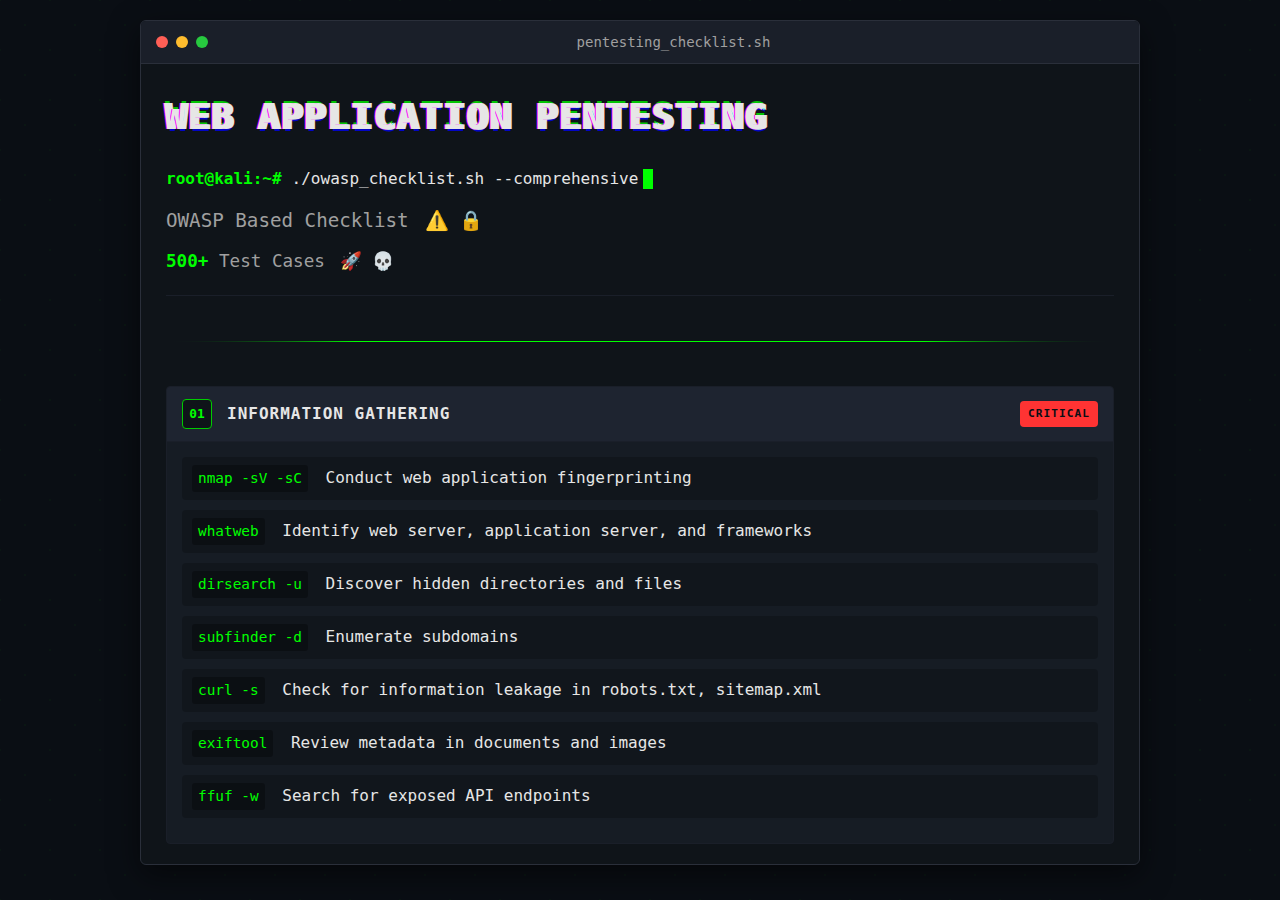
<file: pentestchecklist.html>
<!DOCTYPE html>
<html lang="en">
<head>
    <meta charset="UTF-8">
    <meta name="viewport" content="width=device-width, initial-scale=1.0">
    <title>Web Application Pentesting Checklist</title>
    <link rel="stylesheet" href="styles.css">
    <link rel="shortcut icon" href="logo.png">
</head>
<body>
    <div class="terminal">
        <div class="terminal-header">
            <div class="terminal-buttons">
                <span class="terminal-button"></span>
                <span class="terminal-button"></span>
                <span class="terminal-button"></span>
            </div>
            <div class="terminal-title">pentesting_checklist.sh</div>
        </div>
        
        <div class="terminal-content">
            <div class="container">
                <header>
                    <div class="glitch-wrapper">
                        <h1 class="glitch" data-text="WEB APPLICATION PENTESTING">WEB APPLICATION PENTESTING</h1>
                    </div>
                    <div class="console-line">
                        <span class="console-prompt">root@kali:~#</span>
                        <span class="console-text">./owasp_checklist.sh --comprehensive</span>
                        <span class="console-cursor"></span>
                    </div>
                    <p class="subtitle">OWASP Based Checklist <span class="emoji">⚠️</span><span class="emoji">🔒</span></p>
                    <p class="test-count"><span class="highlight">500+</span> Test Cases <span class="emoji">🚀</span><span class="emoji">💀</span></p>
                </header>

                <div class="matrix-divider"><span></span></div>

                <div class="checklist">
                    <div class="checklist-item active">
                        <div class="checklist-header">
                            <div class="checklist-icon">01</div>
                            <h2>INFORMATION GATHERING</h2>
                            <span class="badge badge-critical">CRITICAL</span>
                        </div>
                        <div class="checklist-content">
                            <ul>
                                <li><span class="command">nmap -sV -sC</span> Conduct web application fingerprinting</li>
                                <li><span class="command">whatweb</span> Identify web server, application server, and frameworks</li>
                                <li><span class="command">dirsearch -u</span> Discover hidden directories and files</li>
                                <li><span class="command">subfinder -d</span> Enumerate subdomains</li>
                                <li><span class="command">curl -s</span> Check for information leakage in robots.txt, sitemap.xml</li>
                                <li><span class="command">exiftool</span> Review metadata in documents and images</li>
                                <li><span class="command">ffuf -w</span> Search for exposed API endpoints</li>
                            </ul>
                        </div>
                    </div>

                    <div class="checklist-item">
                        <div class="checklist-header">
                            <div class="checklist-icon">02</div>
                            <h2>CONFIGURATION & DEPLOYMENT MANAGEMENT</h2>
                            <span class="badge badge-high">HIGH</span>
                        </div>
                        <div class="checklist-content">
                            <ul>
                                <li><span class="command">hydra -L</span> Check for default credentials</li>
                                <li><span class="command">curl -I</span> Test for misconfigured HTTP headers</li>
                                <li><span class="command">nmap -sV</span> Identify unnecessary services running</li>
                                <li><span class="command">retire.js</span> Check for outdated software components</li>
                                <li><span class="command">curl -X OPTIONS</span> Test for insecure HTTP methods</li>
                                <li><span class="command">testssl.sh</span> Verify proper TLS/SSL configuration</li>
                                <li><span class="command">curl -i</span> Check for sensitive information in error messages</li>
                            </ul>
                        </div>
                    </div>

                    <div class="checklist-item">
                        <div class="checklist-header">
                            <div class="checklist-icon">03</div>
                            <h2>IDENTITY MANAGEMENT TESTING</h2>
                            <span class="badge badge-high">HIGH</span>
                        </div>
                        <div class="checklist-content">
                            <ul>
                                <li><span class="command">burpsuite</span> Test user registration process</li>
                                <li><span class="command">ffuf -w</span> Check for account enumeration vulnerabilities</li>
                                <li><span class="command">sqlmap</span> Verify username uniqueness enforcement</li>
                                <li><span class="command">hashcat</span> Test for weak password policy</li>
                                <li><span class="command">burpsuite</span> Check for insecure password recovery mechanisms</li>
                                <li><span class="command">theharvester</span> Test for username/email harvesting</li>
                            </ul>
                        </div>
                    </div>

                    <div class="checklist-item">
                        <div class="checklist-header">
                            <div class="checklist-icon">04</div>
                            <h2>AUTHENTICATION TESTING</h2>
                            <span class="badge badge-critical">CRITICAL</span>
                        </div>
                        <div class="checklist-content">
                            <ul>
                                <li><span class="command">hydra -l -p</span> Test for brute force vulnerabilities</li>
                                <li><span class="command">burpsuite</span> Check for authentication bypass</li>
                                <li><span class="command">owasp zap</span> Test multi-factor authentication</li>
                                <li><span class="command">hashcat -m</span> Verify credential storage security</li>
                                <li><span class="command">cookie-editor</span> Test for remember me functionality</li>
                                <li><span class="command">burpsuite</span> Check for CAPTCHA implementation issues</li>
                                <li><span class="command">curl --cookie</span> Test for logout functionality</li>
                            </ul>
                        </div>
                    </div>

                    <div class="checklist-item">
                        <div class="checklist-header">
                            <div class="checklist-icon">05</div>
                            <h2>AUTHORIZATION TESTING</h2>
                            <span class="badge badge-critical">CRITICAL</span>
                        </div>
                        <div class="checklist-content">
                            <ul>
                                <li><span class="command">burpsuite</span> Test for horizontal privilege escalation</li>
                                <li><span class="command">burpsuite</span> Test for vertical privilege escalation</li>
                                <li><span class="command">curl -H</span> Check for insecure direct object references (IDOR)</li>
                                <li><span class="command">postman</span> Test access control on API endpoints</li>
                                <li><span class="command">burpsuite</span> Verify authorization checks on all sensitive functions</li>
                                <li><span class="command">curl -G</span> Test for path traversal vulnerabilities</li>
                            </ul>
                        </div>
                    </div>

                    <div class="checklist-item">
                        <div class="checklist-header">
                            <div class="checklist-icon">06</div>
                            <h2>SESSION MANAGEMENT TESTING</h2>
                            <span class="badge badge-high">HIGH</span>
                        </div>
                        <div class="checklist-content">
                            <ul>
                                <li><span class="command">burpsuite</span> Test session token generation</li>
                                <li><span class="command">cookie-editor</span> Check for session fixation</li>
                                <li><span class="command">burpsuite</span> Test session timeout implementation</li>
                                <li><span class="command">curl --cookie</span> Verify session termination after logout</li>
                                <li><span class="command">burpsuite</span> Check for concurrent session handling</li>
                                <li><span class="command">xsrfprobe</span> Test for CSRF vulnerabilities</li>
                                <li><span class="command">curl -I</span> Verify cookie security attributes (Secure, HttpOnly, SameSite)</li>
                            </ul>
                        </div>
                    </div>

                    <div class="checklist-item">
                        <div class="checklist-header">
                            <div class="checklist-icon">07</div>
                            <h2>INPUT VALIDATION TESTING</h2>
                            <span class="badge badge-critical">CRITICAL</span>
                        </div>
                        <div class="checklist-content">
                            <ul>
                                <li><span class="command">sqlmap -u</span> Test for SQL injection</li>
                                <li><span class="command">xss-scanner</span> Check for Cross-Site Scripting (XSS)</li>
                                <li><span class="command">commix</span> Test for command injection</li>
                                <li><span class="command">xxeinjector</span> Check for XML injection and XXE</li>
                                <li><span class="command">ldapinjector</span> Test for LDAP injection</li>
                                <li><span class="command">swaks</span> Check for SMTP injection</li>
                                <li><span class="command">burpsuite</span> Test for HTTP parameter pollution</li>
                                <li><span class="command">burpsuite</span> Check for file upload vulnerabilities</li>
                            </ul>
                        </div>
                    </div>

                    <div class="checklist-item">
                        <div class="checklist-header">
                            <div class="checklist-icon">08</div>
                            <h2>ERROR HANDLING TESTING</h2>
                            <span class="badge badge-medium">MEDIUM</span>
                        </div>
                        <div class="checklist-content">
                            <ul>
                                <li><span class="command">curl -i</span> Check for information disclosure in error messages</li>
                                <li><span class="command">burpsuite</span> Test error handling for invalid input</li>
                                <li><span class="command">grep -r</span> Check for stack traces exposure</li>
                                <li><span class="command">curl -v</span> Test for debug mode enabled</li>
                                <li><span class="command">burpsuite</span> Verify proper exception handling</li>
                            </ul>
                        </div>
                    </div>

                    <div class="checklist-item">
                        <div class="checklist-header">
                            <div class="checklist-icon">09</div>
                            <h2>WEAK CRYPTOGRAPHY TESTING</h2>
                            <span class="badge badge-high">HIGH</span>
                        </div>
                        <div class="checklist-content">
                            <ul>
                                <li><span class="command">testssl.sh</span> Check for weak encryption algorithms</li>
                                <li><span class="command">burpsuite</span> Test for insecure random number generation</li>
                                <li><span class="command">keyfinder</span> Verify proper key management</li>
                                <li><span class="command">grep -r</span> Check for hardcoded cryptographic keys</li>
                                <li><span class="command">hashid</span> Test for weak hashing algorithms</li>
                                <li><span class="command">openssl</span> Verify certificate validation</li>
                            </ul>
                        </div>
                    </div>

                    <div class="checklist-item">
                        <div class="checklist-header">
                            <div class="checklist-icon">10</div>
                            <h2>BUSINESS LOGIC TESTING</h2>
                            <span class="badge badge-high">HIGH</span>
                        </div>
                        <div class="checklist-content">
                            <ul>
                                <li><span class="command">burpsuite</span> Test for logic flaws in critical functions</li>
                                <li><span class="command">race-the-web</span> Check for race conditions</li>
                                <li><span class="command">burpsuite</span> Test for feature abuse</li>
                                <li><span class="command">burpsuite</span> Verify transaction integrity</li>
                                <li><span class="command">burpsuite</span> Check for data integrity issues</li>
                                <li><span class="command">burpsuite</span> Test for trust relationships exploitation</li>
                            </ul>
                        </div>
                    </div>

                    <div class="checklist-item">
                        <div class="checklist-header">
                            <div class="checklist-icon">11</div>
                            <h2>CLIENT-SIDE TESTING</h2>
                            <span class="badge badge-medium">MEDIUM</span>
                        </div>
                        <div class="checklist-content">
                            <ul>
                                <li><span class="command">dom-xss-scanner</span> Test for DOM-based XSS</li>
                                <li><span class="command">burpsuite</span> Check for client-side validation bypass</li>
                                <li><span class="command">xsrfprobe</span> Test for Cross-Site Request Forgery (CSRF)</li>
                                <li><span class="command">clickjacking-tester</span> Check for Clickjacking vulnerabilities</li>
                                <li><span class="command">ws-scanner</span> Test for WebSockets security</li>
                                <li><span class="command">html5-scanner</span> Check for HTML5 security issues</li>
                                <li><span class="command">browser-audit</span> Test for client-side storage security</li>
                            </ul>
                        </div>
                    </div>

                    <div class="checklist-item">
                        <div class="checklist-header">
                            <div class="checklist-icon">12</div>
                            <h2>OTHER COMMON ISSUES</h2>
                            <span class="badge badge-medium">MEDIUM</span>
                        </div>
                        <div class="checklist-content">
                            <ul>
                                <li><span class="command">ssrf-tool</span> Check for Server-Side Request Forgery (SSRF)</li>
                                <li><span class="command">open-redirect-scanner</span> Test for Open Redirection</li>
                                <li><span class="command">host-header-injector</span> Check for Host Header Injection</li>
                                <li><span class="command">smuggler</span> Test for HTTP Request Smuggling</li>
                                <li><span class="command">api-fuzzer</span> Check for API security issues</li>
                                <li><span class="command">graphql-scanner</span> Test for GraphQL vulnerabilities</li>
                                <li><span class="command">cloudsploit</span> Check for security misconfigurations in cloud services</li>
                            </ul>
                        </div>
                    </div>
                </div>

                <div class="matrix-divider"><span></span></div>

                <footer>
                    <div class="console-line">
                        <span class="console-prompt">root@kali:~#</span>
                        <span class="console-text">echo "Shaped by: Mayuresh Chaubal"</span>
                    </div>
                    <div class="social-links">
                        <a href="#" class="social-link">[LinkedIn]</a>
                        <a href="#" class="social-link">[GitHub]</a>
                        <a href="#" class="social-link">[HackerOne]</a>
                    </div>
                </footer>
            </div>
        </div>
    </div>

    <script>
        // Toggle checklist items
        document.querySelectorAll('.checklist-header').forEach(header => {
            header.addEventListener('click', () => {
                const item = header.parentElement;
                item.classList.toggle('active');
            });
        });
    </script>
</body>
</html>
</file>
<file: styles.css>
/* Base Styles */
:root {
    --bg-color: #0a0e14;
    --terminal-bg: #0f1419;
    --text-color: #e6e6e6;
    --text-secondary: #a0a0a0;
    --accent-color: #00ff00;
    --accent-secondary: #00cc00;
    --danger-color: #ff3333;
    --warning-color: #ffcc00;
    --info-color: #0099ff;
    --border-color: #1a1f29;
    --highlight-color: #1e2430;
    --terminal-header: #1a1f29;
    --font-mono: 'JetBrains Mono', 'Fira Code', 'Cascadia Code', Consolas, monospace;
}

* {
    margin: 0;
    padding: 0;
    box-sizing: border-box;
}

body {
    font-family: var(--font-mono);
    line-height: 1.6;
    color: var(--text-color);
    background-color: var(--bg-color);
    background-image: 
        radial-gradient(rgba(0, 255, 0, 0.03) 1px, transparent 1px),
        radial-gradient(rgba(0, 255, 0, 0.03) 1px, transparent 1px);
    background-size: 50px 50px;
    background-position: 0 0, 25px 25px;
    padding: 20px;
    min-height: 100vh;
}

/* Terminal Styling */
.terminal {
    max-width: 1000px;
    margin: 0 auto;
    background-color: var(--terminal-bg);
    border-radius: 6px;
    box-shadow: 0 10px 30px rgba(0, 0, 0, 0.5);
    overflow: hidden;
    border: 1px solid #2a2f3a;
}

.terminal-header {
    background-color: var(--terminal-header);
    padding: 10px 15px;
    display: flex;
    align-items: center;
    border-bottom: 1px solid #2a2f3a;
}

.terminal-buttons {
    display: flex;
    gap: 8px;
    margin-right: 15px;
}

.terminal-button {
    width: 12px;
    height: 12px;
    border-radius: 50%;
    display: inline-block;
}

.terminal-button:nth-child(1) {
    background-color: #ff5f56;
}

.terminal-button:nth-child(2) {
    background-color: #ffbd2e;
}

.terminal-button:nth-child(3) {
    background-color: #27c93f;
}

.terminal-title {
    color: var(--text-secondary);
    font-size: 14px;
    flex-grow: 1;
    text-align: center;
}

.terminal-content {
    padding: 25px;
    overflow-y: auto;
    max-height: calc(100vh - 100px);
}

/* Container */
.container {
    width: 100%;
}

/* Header */
header {
    margin-bottom: 30px;
    border-bottom: 1px solid var(--border-color);
    padding-bottom: 20px;
}

.glitch-wrapper {
    margin-bottom: 20px;
}

.glitch {
    font-size: 2.2rem;
    font-weight: 700;
    text-transform: uppercase;
    position: relative;
    text-shadow: 0.05em 0 0 rgba(255, 0, 0, 0.75),
                -0.025em -0.05em 0 rgba(0, 255, 0, 0.75),
                0.025em 0.05em 0 rgba(0, 0, 255, 0.75);
    animation: glitch 2s infinite;
    letter-spacing: 2px;
}

.glitch::before,
.glitch::after {
    content: attr(data-text);
    position: absolute;
    top: 0;
    left: 0;
    width: 100%;
    height: 100%;
}

.glitch::before {
    left: 2px;
    text-shadow: -1px 0 #00ffff;
    animation: glitch-anim 2s infinite linear alternate-reverse;
}

.glitch::after {
    left: -2px;
    text-shadow: -1px 0 #ff00ff;
    animation: glitch-anim2 2s infinite linear alternate-reverse;
}

@keyframes glitch {
    0% {
        text-shadow: 0.05em 0 0 rgba(255, 0, 0, 0.75),
                    -0.025em -0.05em 0 rgba(0, 255, 0, 0.75),
                    0.025em 0.05em 0 rgba(0, 0, 255, 0.75);
    }
    14% {
        text-shadow: 0.05em 0 0 rgba(255, 0, 0, 0.75),
                    -0.025em -0.05em 0 rgba(0, 255, 0, 0.75),
                    0.025em 0.05em 0 rgba(0, 0, 255, 0.75);
    }
    15% {
        text-shadow: -0.05em -0.025em 0 rgba(255, 0, 0, 0.75),
                    0.025em 0.025em 0 rgba(0, 255, 0, 0.75),
                    -0.05em -0.05em 0 rgba(0, 0, 255, 0.75);
    }
    49% {
        text-shadow: -0.05em -0.025em 0 rgba(255, 0, 0, 0.75),
                    0.025em 0.025em 0 rgba(0, 255, 0, 0.75),
                    -0.05em -0.05em 0 rgba(0, 0, 255, 0.75);
    }
    50% {
        text-shadow: 0.025em 0.05em 0 rgba(255, 0, 0, 0.75),
                    0.05em 0 0 rgba(0, 255, 0, 0.75),
                    0 -0.05em 0 rgba(0, 0, 255, 0.75);
    }
    99% {
        text-shadow: 0.025em 0.05em 0 rgba(255, 0, 0, 0.75),
                    0.05em 0 0 rgba(0, 255, 0, 0.75),
                    0 -0.05em 0 rgba(0, 0, 255, 0.75);
    }
    100% {
        text-shadow: -0.025em 0 0 rgba(255, 0, 0, 0.75),
                    -0.025em -0.025em 0 rgba(0, 255, 0, 0.75),
                    -0.025em -0.05em 0 rgba(0, 0, 255, 0.75);
    }
}

@keyframes glitch-anim {
    0% {
        clip: rect(1px, 9999px, 1px, 0);
    }
    4% {
        clip: rect(65px, 9999px, 65px, 0);
    }
    8% {
        clip: rect(51px, 9999px, 51px, 0);
    }
    12% {
        clip: rect(46px, 9999px, 46px, 0);
    }
    16% {
        clip: rect(28px, 9999px, 28px, 0);
    }
    20% {
        clip: rect(44px, 9999px, 44px, 0);
    }
    24% {
        clip: rect(62px, 9999px, 62px, 0);
    }
    28% {
        clip: rect(61px, 9999px, 61px, 0);
    }
    32% {
        clip: rect(17px, 9999px, 17px, 0);
    }
    36% {
        clip: rect(89px, 9999px, 89px, 0);
    }
    40% {
        clip: rect(41px, 9999px, 41px, 0);
    }
    44% {
        clip: rect(85px, 9999px, 85px, 0);
    }
    48% {
        clip: rect(69px, 9999px, 69px, 0);
    }
    52% {
        clip: rect(67px, 9999px, 67px, 0);
    }
    56% {
        clip: rect(43px, 9999px, 43px, 0);
    }
    60% {
        clip: rect(64px, 9999px, 64px, 0);
    }
    64% {
        clip: rect(59px, 9999px, 59px, 0);
    }
    68% {
        clip: rect(57px, 9999px, 57px, 0);
    }
    72% {
        clip: rect(87px, 9999px, 87px, 0);
    }
    76% {
        clip: rect(66px, 9999px, 66px, 0);
    }
    80% {
        clip: rect(3px, 9999px, 3px, 0);
    }
    84% {
        clip: rect(9px, 9999px, 9px, 0);
    }
    88% {
        clip: rect(82px, 9999px, 82px, 0);
    }
    92% {
        clip: rect(31px, 9999px, 31px, 0);
    }
    96% {
        clip: rect(90px, 9999px, 90px, 0);
    }
    100% {
        clip: rect(91px, 9999px, 91px, 0);
    }
}

@keyframes glitch-anim2 {
    0% {
        clip: rect(65px, 9999px, 65px, 0);
    }
    4% {
        clip: rect(65px, 9999px, 65px, 0);
    }
    8% {
        clip: rect(47px, 9999px, 47px, 0);
    }
    12% {
        clip: rect(64px, 9999px, 64px, 0);
    }
    16% {
        clip: rect(30px, 9999px, 30px, 0);
    }
    20% {
        clip: rect(39px, 9999px, 39px, 0);
    }
    24% {
        clip: rect(23px, 9999px, 23px, 0);
    }
    28% {
        clip: rect(11px, 9999px, 11px, 0);
    }
    32% {
        clip: rect(49px, 9999px, 49px, 0);
    }
    36% {
        clip: rect(41px, 9999px, 41px, 0);
    }
    40% {
        clip: rect(36px, 9999px, 36px, 0);
    }
    44% {
        clip: rect(87px, 9999px, 87px, 0);
    }
    48% {
        clip: rect(38px, 9999px, 38px, 0);
    }
    52% {
        clip: rect(69px, 9999px, 69px, 0);
    }
    56% {
        clip: rect(26px, 9999px, 26px, 0);
    }
    60% {
        clip: rect(67px, 9999px, 67px, 0);
    }
    64% {
        clip: rect(66px, 9999px, 66px, 0);
    }
    68% {
        clip: rect(92px, 9999px, 92px, 0);
    }
    72% {
        clip: rect(67px, 9999px, 67px, 0);
    }
    76% {
        clip: rect(93px, 9999px, 93px, 0);
    }
    80% {
        clip: rect(84px, 9999px, 84px, 0);
    }
    84% {
        clip: rect(12px, 9999px, 12px, 0);
    }
    88% {
        clip: rect(57px, 9999px, 57px, 0);
    }
    92% {
        clip: rect(46px, 9999px, 46px, 0);
    }
    96% {
        clip: rect(68px, 9999px, 68px, 0);
    }
    100% {
        clip: rect(14px, 9999px, 14px, 0);
    }
}

.console-line {
    font-family: var(--font-mono);
    margin: 15px 0;
    display: flex;
    align-items: center;
    flex-wrap: wrap;
}

.console-prompt {
    color: var(--accent-color);
    margin-right: 10px;
    font-weight: bold;
}

.console-text {
    color: var(--text-color);
}

.console-cursor {
    display: inline-block;
    width: 10px;
    height: 20px;
    background-color: var(--accent-color);
    margin-left: 5px;
    animation: blink 1s step-end infinite;
}

@keyframes blink {
    0%, 100% { opacity: 1; }
    50% { opacity: 0; }
}

.subtitle {
    font-size: 1.2rem;
    color: var(--text-secondary);
    margin-bottom: 10px;
}

.test-count {
    font-size: 1.1rem;
    color: var(--text-secondary);
}

.highlight {
    color: var(--accent-color);
    font-weight: bold;
}

.emoji {
    margin: 0 5px;
}

/* Matrix Divider */
.matrix-divider {
    position: relative;
    height: 30px;
    margin: 30px 0;
    overflow: hidden;
}

.matrix-divider span {
    position: absolute;
    top: 50%;
    left: 0;
    right: 0;
    height: 1px;
    background: linear-gradient(90deg, 
        transparent 0%, 
        var(--accent-color) 20%, 
        var(--accent-color) 80%, 
        transparent 100%);
}

.matrix-divider::before {
    content: "";
    position: absolute;
    top: 0;
    left: 0;
    right: 0;
    bottom: 0;
    background: linear-gradient(90deg, 
        var(--terminal-bg) 0%, 
        transparent 20%, 
        transparent 80%, 
        var(--terminal-bg) 100%);
    z-index: 1;
}

/* Checklist */
.checklist {
    margin: 30px 0;
}

.checklist-item {
    margin-bottom: 20px;
    border: 1px solid var(--border-color);
    border-radius: 4px;
    background-color: rgba(30, 36, 48, 0.5);
    overflow: hidden;
    transition: all 0.3s ease;
}

.checklist-item:hover {
    box-shadow: 0 0 10px rgba(0, 255, 0, 0.1);
    border-color: rgba(0, 255, 0, 0.3);
}

.checklist-header {
    display: flex;
    align-items: center;
    padding: 12px 15px;
    cursor: pointer;
    background-color: var(--highlight-color);
    border-bottom: 1px solid var(--border-color);
    transition: background-color 0.2s;
}

.checklist-header:hover {
    background-color: rgba(40, 46, 58, 0.8);
}

.checklist-icon {
    width: 30px;
    height: 30px;
    display: flex;
    align-items: center;
    justify-content: center;
    background-color: var(--terminal-bg);
    color: var(--accent-color);
    border-radius: 4px;
    font-size: 0.8rem;
    font-weight: bold;
    font-family: var(--font-mono);
    margin-right: 15px;
    border: 1px solid var(--accent-secondary);
}

.checklist-header h2 {
    font-size: 1rem;
    font-weight: 600;
    color: var(--text-color);
    flex-grow: 1;
    text-transform: uppercase;
    letter-spacing: 1px;
}

.badge {
    display: inline-block;
    padding: 4px 8px;
    border-radius: 4px;
    font-size: 0.7rem;
    font-weight: 600;
    color: var(--bg-color);
    text-transform: uppercase;
    letter-spacing: 1px;
}

.badge-critical {
    background-color: var(--danger-color);
}

.badge-high {
    background-color: var(--warning-color);
}

.badge-medium {
    background-color: var(--info-color);
}

.checklist-content {
    padding: 0;
    max-height: 0;
    overflow: hidden;
    transition: all 0.3s ease;
}

.active .checklist-content {
    padding: 15px;
    max-height: 1000px;
}

.checklist-content ul {
    list-style-type: none;
}

.checklist-content li {
    margin-bottom: 10px;
    padding: 8px 10px;
    border-radius: 4px;
    background-color: rgba(0, 0, 0, 0.2);
    transition: background-color 0.2s;
}

.checklist-content li:hover {
    background-color: rgba(0, 0, 0, 0.3);
}

.command {
    color: var(--accent-color);
    background-color: rgba(0, 0, 0, 0.3);
    padding: 2px 6px;
    border-radius: 3px;
    margin-right: 8px;
    font-size: 0.9em;
    display: inline-block;
}

/* Footer */
footer {
    margin-top: 40px;
    padding-top: 20px;
    border-top: 1px solid var(--border-color);
}

.social-links {
    display: flex;
    justify-content: center;
    gap: 20px;
    margin-top: 15px;
}

.social-link {
    color: var(--accent-color);
    text-decoration: none;
    font-weight: 500;
    transition: all 0.2s;
    font-family: var(--font-mono);
}

.social-link:hover {
    color: var(--text-color);
    text-shadow: 0 0 8px var(--accent-color);
}

/* Responsive */
@media (max-width: 768px) {
    body {
        padding: 10px;
    }
    
    .terminal-content {
        padding: 15px;
    }
    
    .glitch {
        font-size: 1.6rem;
    }
    
    .checklist-header {
        flex-wrap: wrap;
    }
    
    .badge {
        margin-left: 0;
        margin-top: 5px;
    }
    
    .checklist-header h2 {
        font-size: 0.9rem;
    }
}

/* Scrollbar */
::-webkit-scrollbar {
    width: 8px;
    height: 8px;
}

::-webkit-scrollbar-track {
    background: var(--terminal-bg);
}

::-webkit-scrollbar-thumb {
    background: var(--border-color);
    border-radius: 4px;
}

::-webkit-scrollbar-thumb:hover {
    background: var(--accent-secondary);
}
</file>
